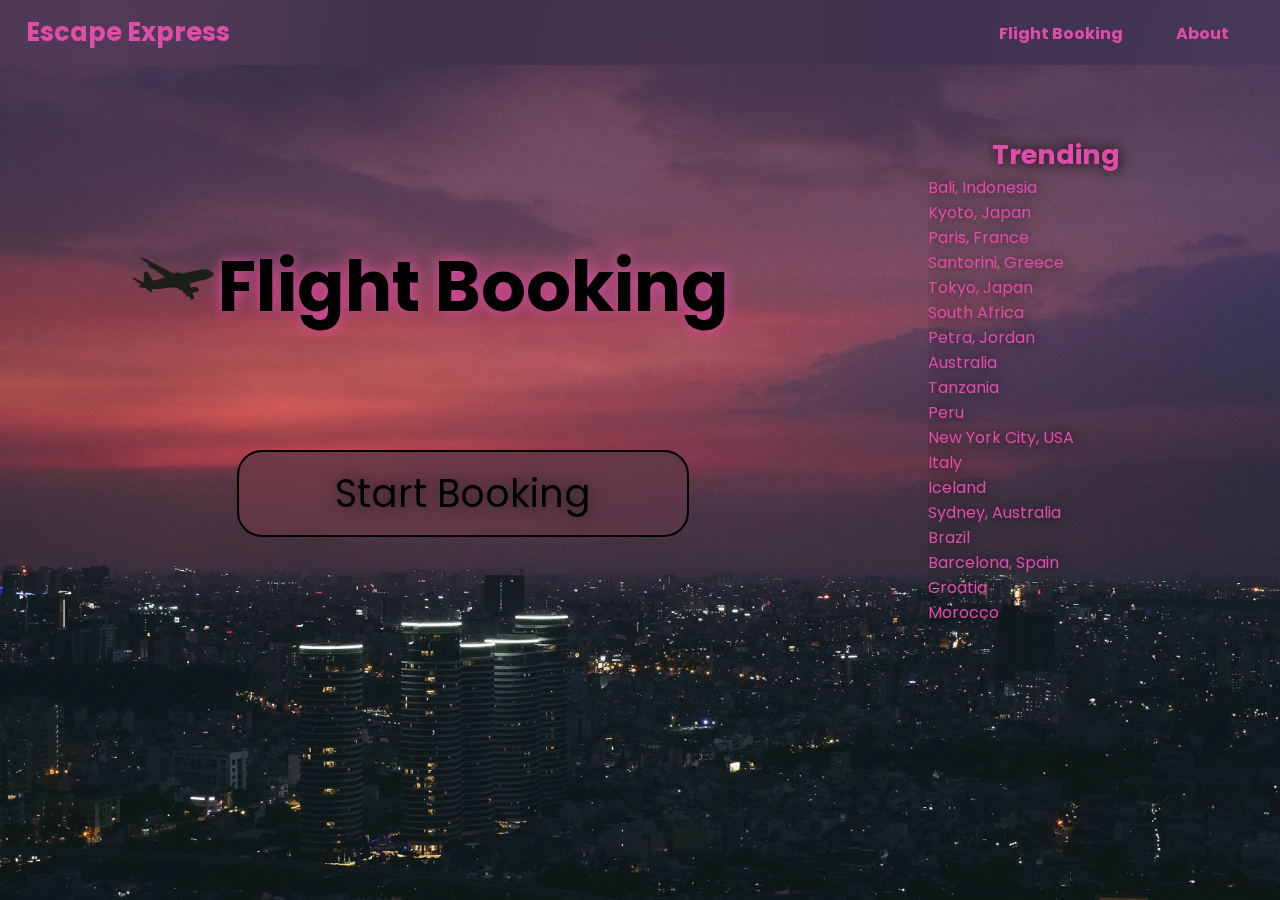
<file: index.html>
<!DOCTYPE html>
<html>
    <head>
        <title> Flight Booking </title>
        <meta charset="UTF-8">
        <meta name="descriptions" content="Home Page of the CS project">
        <meta name="keywords" content="CS Project, CSS, HomePage, Autobiography">
        <meta name="viewport" content="width=device-width, initial-scale=1.0">
        <link rel="stylesheet" type="text/CSS" href="css/styles.css">
        <link rel="icon" type="image/x-icon" href="images/Favicon.png">
    </head>
    <body>
        <header>
            <h2 id="logo"> Escape Express </h2>
            <nav id="nav">
                <a href="html/index.html"> Flight Booking </a>
                <a href="html/about.html"> About </a>
            </nav> 
        </header>
        <section id="centerContent1">
            <figure>
                <img src="images/plane2.png" id="plane">
            </figure>
            <h1 id="centerText1"> Flight Booking </h1>
        </section>
        <button id="indexButton1" onclick=""> Start Booking </button>
        <section id="sidebar">
            <h1> Trending </h1>
            <ul>
                <li> Bali, Indonesia </li><br>
                <li> Kyoto, Japan </li><br>    
                <li> Paris, France </li><br>    
                <li> Santorini, Greece </li><br>    
                <li> Tokyo, Japan</li><br>    
                <li> South Africa</li><br>    
                <li> Petra, Jordan</li><br>    
                <li> Australia </li><br>   
                <li> Tanzania </li><br>    
                <li> Peru </li><br>    
                <li> New York City, USA </li><br>    
                <li> Italy </li><br>    
                <li> Iceland </li><br>    
                <li> Sydney, Australia </li><br>    
                <li> Brazil</li><br>    
                <li> Barcelona, Spain</li><br>    
                <li> Croatia </li><br>    
                <li> Morocco </li><br>    
            </ul>
        </section>
        <footer>
            
        </footer>
    </body>
</html>
</file>
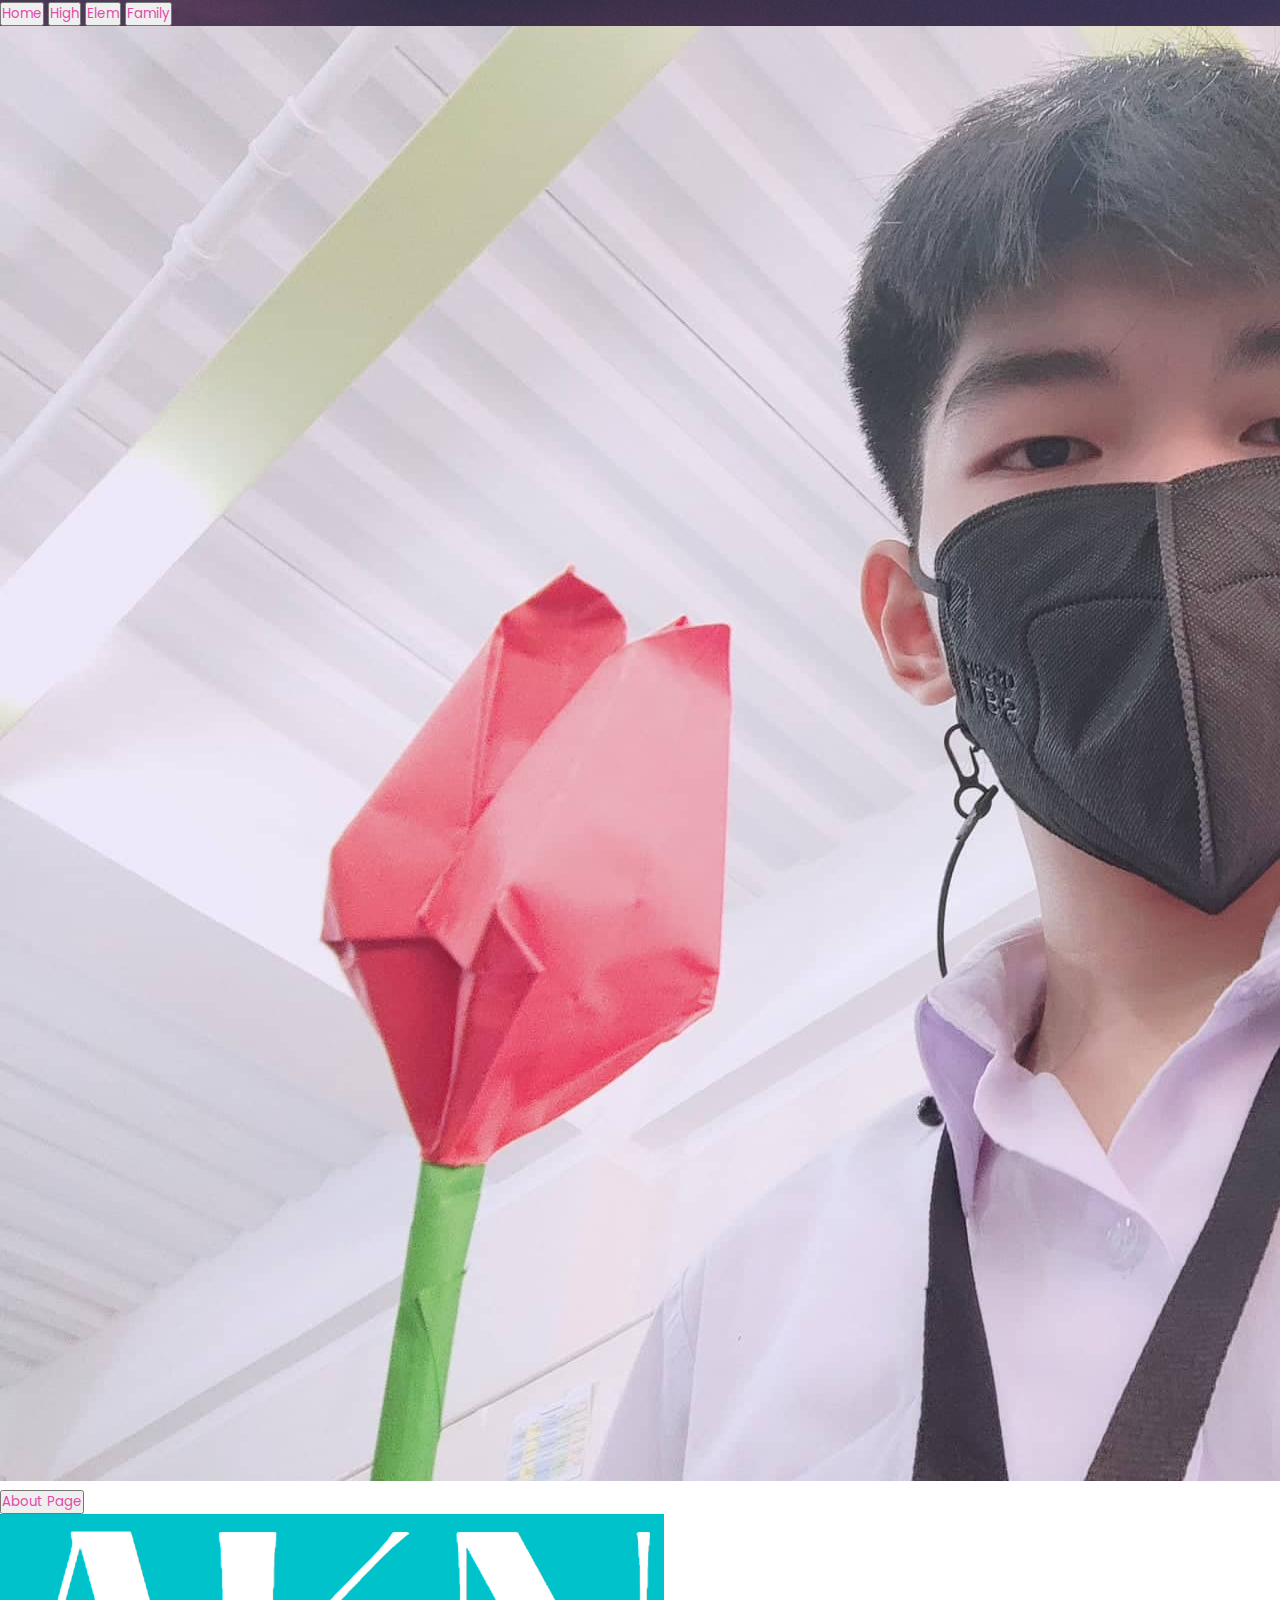
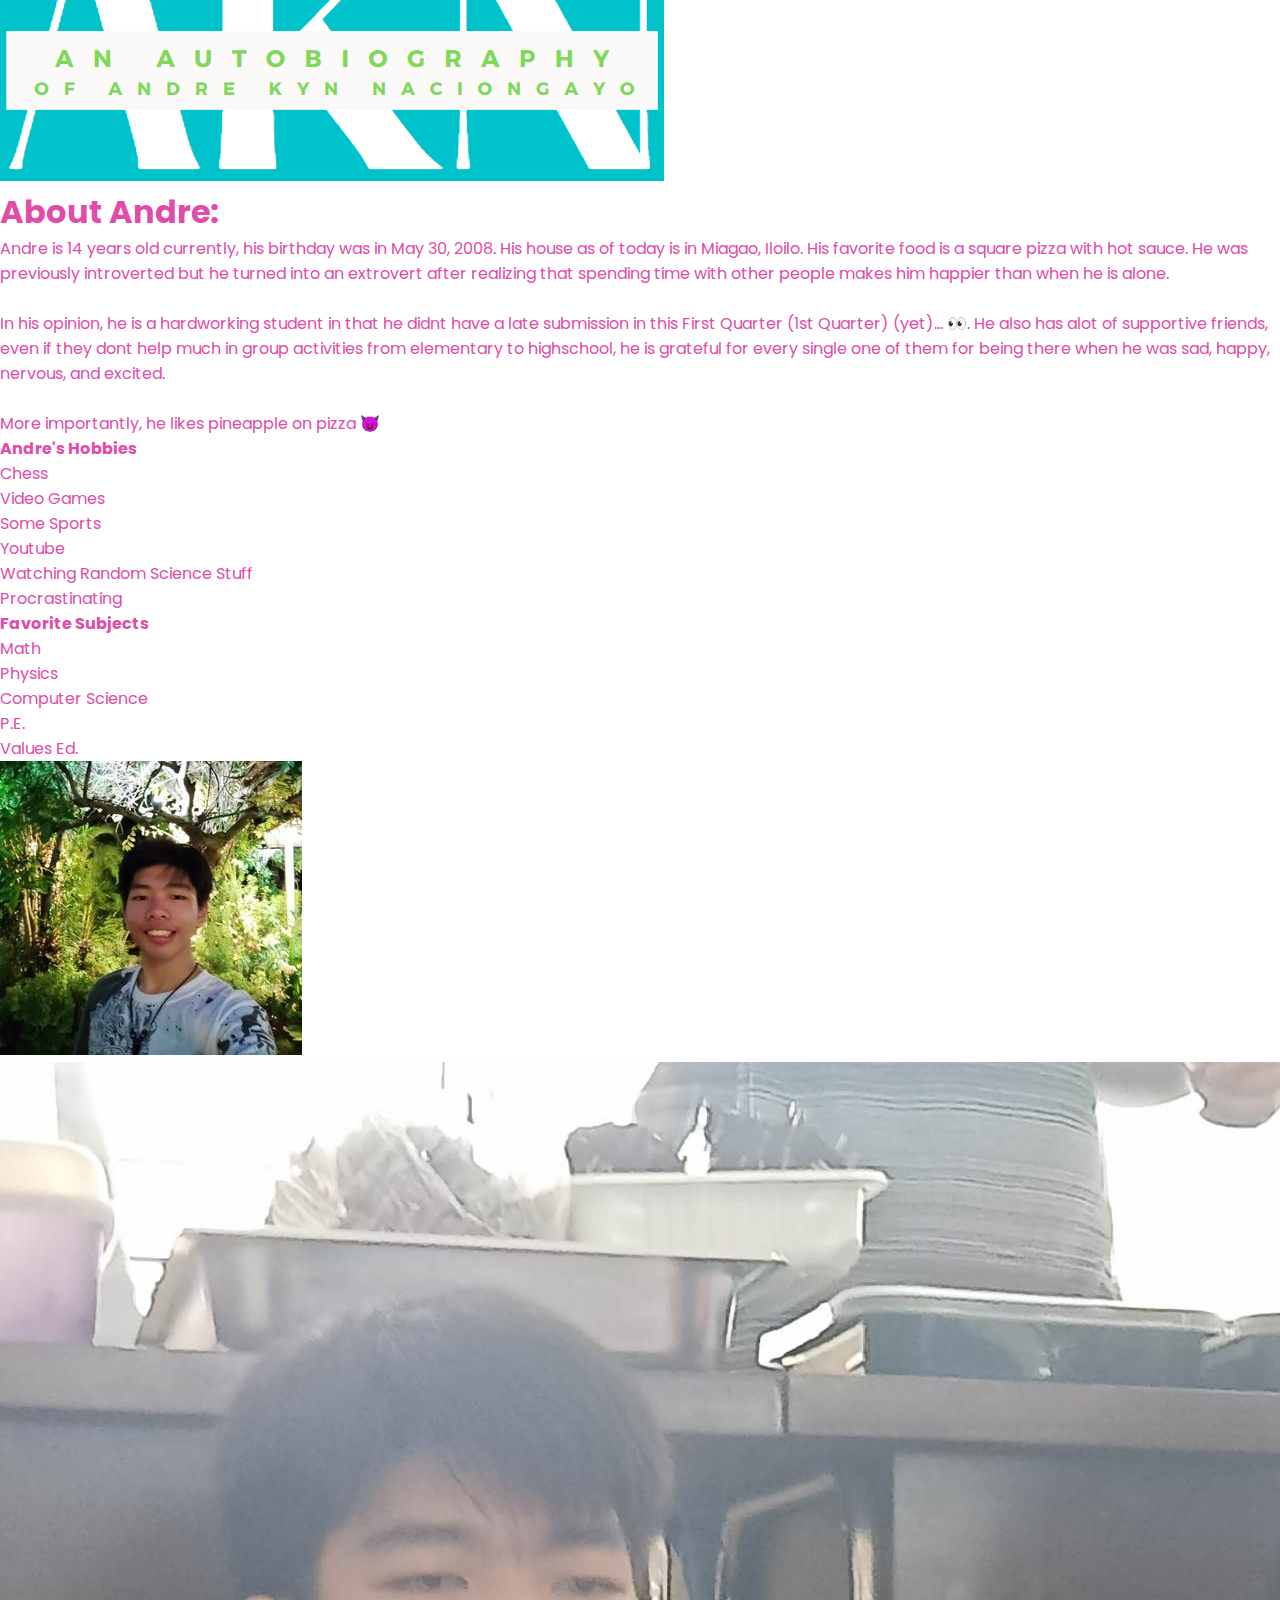
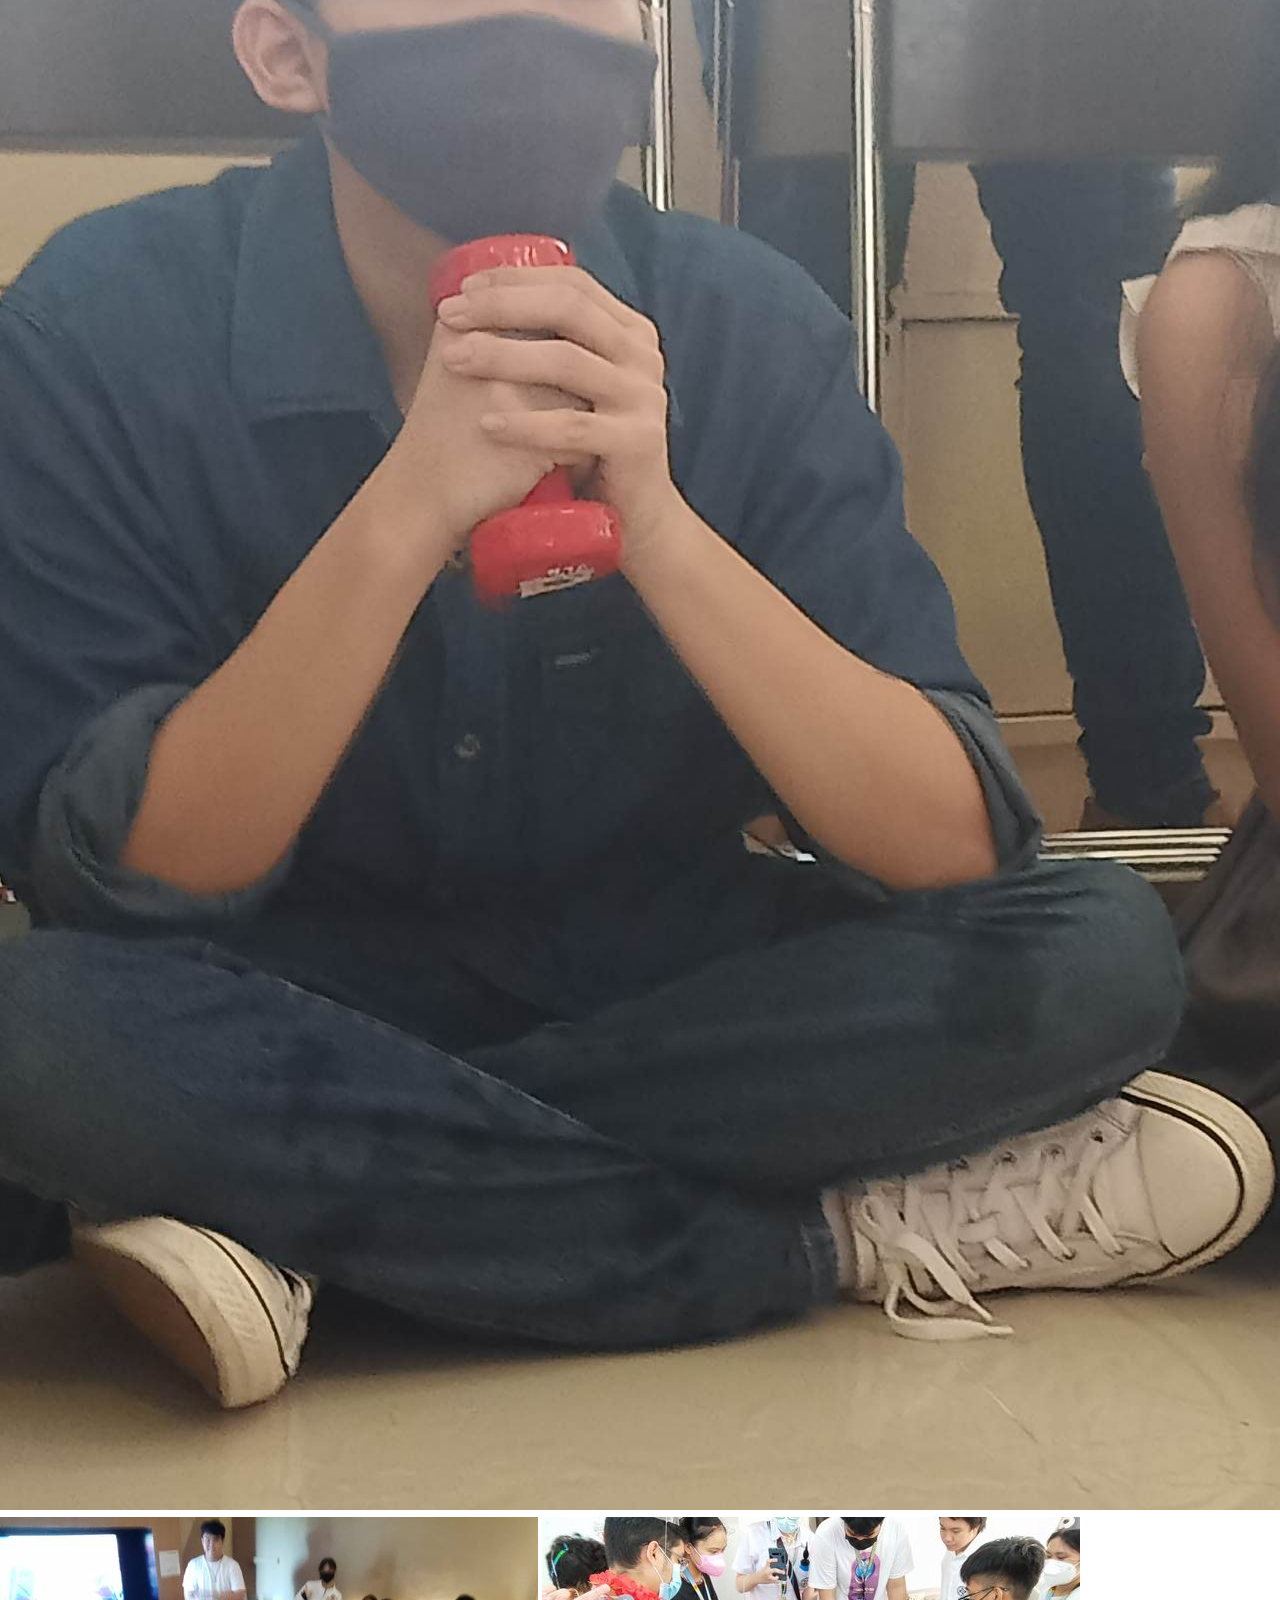
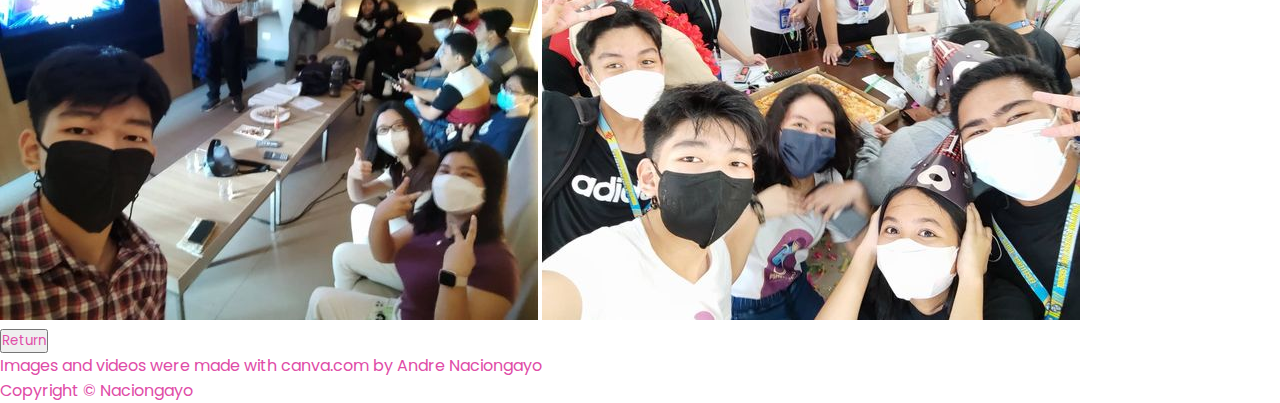
<file: htdocs/About Myself Page.html>
<!DOCTYPE html> 
<html>
    <head>
        <title> About Myself </title>
        <meta charset="UTF-8">
        <meta name="descriptions" content="Home Page of the CS project, An autobiography of the life of Andre">
        <meta name="keywords" content="CS Project, CSS, AboutMyselfPage, Autobiography">
        <meta name="author" content="Andre Kyn S. Naciongayo">
        <link rel="stylesheet" type="text/CSS" href="../css/styles.css">
        <link rel="icon" type="image/x-icon" href="../images/Favicon.png">
    </head>
    <body>
        <nav id="navMyselfPage">
            <button  alig onclick="document.location='../index.html'"> Home </button> 
            <button  alig onclick="document.location='Highschool Life Page.html'"> High </button> 
            <button  alig onclick="document.location='Elementary Life Page.html'"> Elem </button>
            <button  alig onclick="document.location='Family Page.html'"> Family </button>
        </nav>
        <section>
            <figure> 
                <img 
                id="pictureMainAboutMyself"
                src="../images/Image_aboutMyself.jpg"
                alt="Main Image About Myself"
                title="About Myself Main Image">
            </figure> 
                <div> 
                    <button class="buttonAbout" alig onclick="document.location='About Page.html'"> About Page </button>
                </div>
            <figure>
                <img 
                class="logoFormat2" 
                src="../images/Image_LOGO.png"
                alt="LOGO Image"
                title="LOGO">                
            </figure>
            <div>
                <h1 id="headersFormatAboutMyself"> About Andre: </h1>
            </div>
        <article id="textAboutMyself">
            <p> Andre is 14 years old currently, his birthday was in 
                May 30, 2008. His house as of today is in Miagao, Iloilo.
                His favorite food is a square pizza with hot sauce. He
                was previously introverted but he turned into an extrovert
                after realizing that spending time with other people makes
                him happier than when he is alone.
            <br>
            <br>
                In his opinion, he is a hardworking student in that he didnt have 
                a late submission in this First Quarter (1st Quarter) (yet)... 👀. 
                He also has alot of supportive friends, even if they dont help much 
                in group activities from elementary to highschool, he is grateful for 
                every single one of them for being there when he was sad, happy, nervous, 
                and excited.
            <br>
            <br>
                More importantly, he likes pineapple on pizza 😈
            </p>
        </article>
        <div id="listFormatAboutMyself">
            <h4> Andre's Hobbies </h4>
            <ul>
                <li> Chess </li>
                <li> Video Games </li> 
                <li> Some Sports </li>
                <li> Youtube </li>
                <li> Watching Random Science Stuff </li>
                <li> Procrastinating</li>
            </ul>
            <h4> Favorite Subjects </h4>
            <ul>
                <li> Math </li>
                <li> Physics </li>
                <li> Computer Science </li>
                <li> P.E. </li>
                <li> Values Ed. </li>
            </ul>
        </div>
        <figure id="picturesSubAboutMyself">
            <img id="picturesSubAboutMyself1"
            src="../images/Image_aboutMyself-1.jpg"
            alt="Image_aboutMyself-1"
            title="Image About Myself 1">
            <img id="picturesSubAboutMyself2"
            src="../images/Image_aboutMyself-2.jpg"
            alt="Image_aboutMyself-2"
            title="Image About Myself 2">
            <img id="picturesSubAboutMyself3"
            src="../images/Image_aboutMyself-3.jpg"
            alt="Image_aboutMyself-3"
            title="Image About Myself 3">
            <img id="picturesSubAboutMyself4"
            src="../images/Image_aboutMyself-4.jpg"
            alt="Image_aboutMyself-4"
            title="Image About Myself 4">
        </figure>
        </section>
        <div>
            <button id="buttonReturnAboutMyself" alig onclick="document.location='../index.html'"> <span> Return </span></button>
        </div>
        <footer>
            <p class="left"> Images and videos were made with canva.com by Andre Naciongayo  </p>
            <p class="center"> Copyright &#169 Naciongayo </p>
            <span id="footerContacts"> 
                <a class="Facebook"  href="https://www.facebook.com/AndreNaciongayo"> <div class="imgFacebook"></div> </a>
                <a class="Instagram" href="https://www.instagram.com/andrenaciongayo_akn12/"> <div class="imgInstagram"></div> </a>
                <a class="Twitter"   href="https://twitter.com/AndreKyn12"> <div class="imgTwitter"></div> </a>
            </span> 
        </footer>
    </body>
</html>
</file>
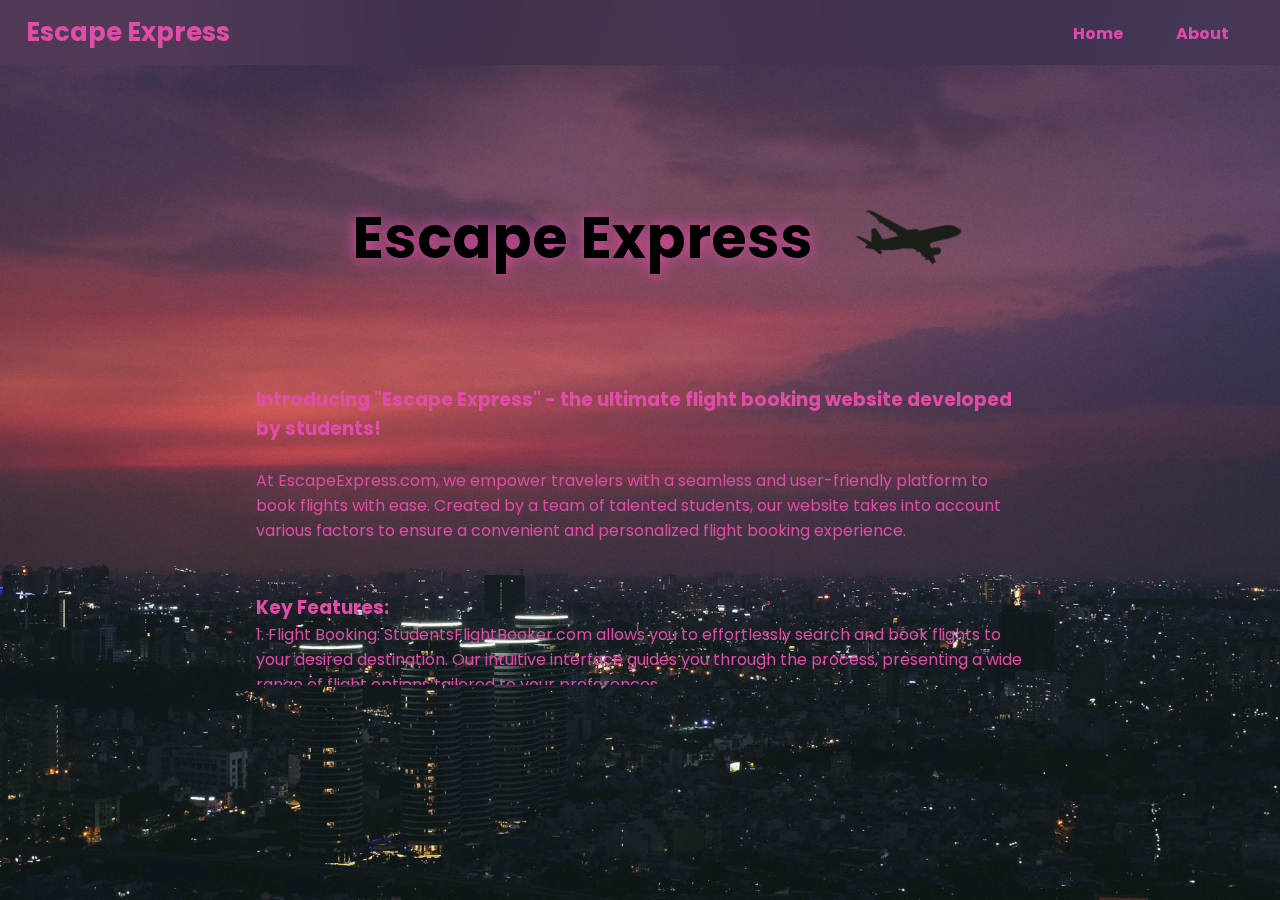
<file: htdocs/about.html>
<!DOCTYPE html>
<html>

<head>
    <title> Flight Booking </title>
    <meta charset="UTF-8">
    <meta name="descriptions" content="Booking Page of the CS project">
    <meta name="keywords" content="CS Project, CSS">
    <meta name="viewport" content="width=device-width, initial-scale=1.0">
    <link rel="stylesheet" type="text/CSS" href="../css/styles.css">
    <link rel="icon" type="image/x-icon" href="../images/Favicon.png">
</head>

<body>
    <header>
        <h2 id="logo"> Escape Express </h2>
        <nav id="nav">
            <a href="../index.html"> Home </a>
            <a href="htdocs/booking.html"> About </a>
        </nav>
    </header>
    <section id="centerContent3">
        <h1 id="centerText3"> Escape Express </h1>
        <img src="../images/plane2.png" id="plane2">
    </section>
    <div id="subtext">
        <br>
        <div class="content">
            <h3>Introducing "Escape Express" - the ultimate flight booking website developed by students!</h3> 
            <br>
            <p>At EscapeExpress.com, we empower travelers with a seamless and user-friendly platform to book flights with ease. Created by a team of talented students, our website takes into account various factors to ensure a convenient and personalized flight booking experience.</p>
            <br>
            <br>
            <h3>Key Features:</h3>
            <p>1. Flight Booking: StudentsFlightBooker.com allows you to effortlessly search and book flights to your desired destination. Our intuitive interface guides you through the process, presenting a wide range of flight options tailored to your preferences.</p> 
            <br>
            <p>2. Timezone Consideration: We understand the importance of accurately accounting for timezones to ensure smooth travel plans. Our website automatically adjusts departure and arrival times, factoring in the relevant timezones, to eliminate any confusion and streamline your journey.</p> 
            <br>
            <p>3. Flight Duration Customization: We believe in empowering travelers with choices. With EscapeExpress.com, you have the flexibility to select your preferred flight duration. Whether you prefer a shorter direct flight or a layover for exploration, our platform provides options to suit your travel style.</p> 
            <br>
            <p>4. Add-Ons: Enhance your travel experience by customizing your flight with various add-ons. From extra legroom and in-flight meals to priority boarding and additional baggage allowances, our website offers a range of add-on services to cater to your individual needs.</p> 
            <br>
            <p>5. User-Friendly Interface: Our website boasts a clean and intuitive interface, ensuring a smooth and hassle-free booking process. With clear navigation, detailed flight information, and secure payment options, you can book your flights with confidence and convenience.</p> 
            <br>
            <p>6. Responsive Customer Support: We prioritize customer satisfaction and provide responsive support throughout your journey. Our dedicated team of student support agents is available to assist you with any queries or concerns, ensuring a stress-free travel experience.</p> 
            <br>
            <p>EscapeExpress.com is the go-to destination for student travelers seeking a reliable, user-friendly flight booking platform. With our website, booking flights, considering timezones, customizing flight durations, and adding special services are no longer a hassle. Join us today and embark on your next adventure with confidence and convenience!</p>
        </div>
    </div
    <footer>

    </footer>
</body>

</html>
</file>
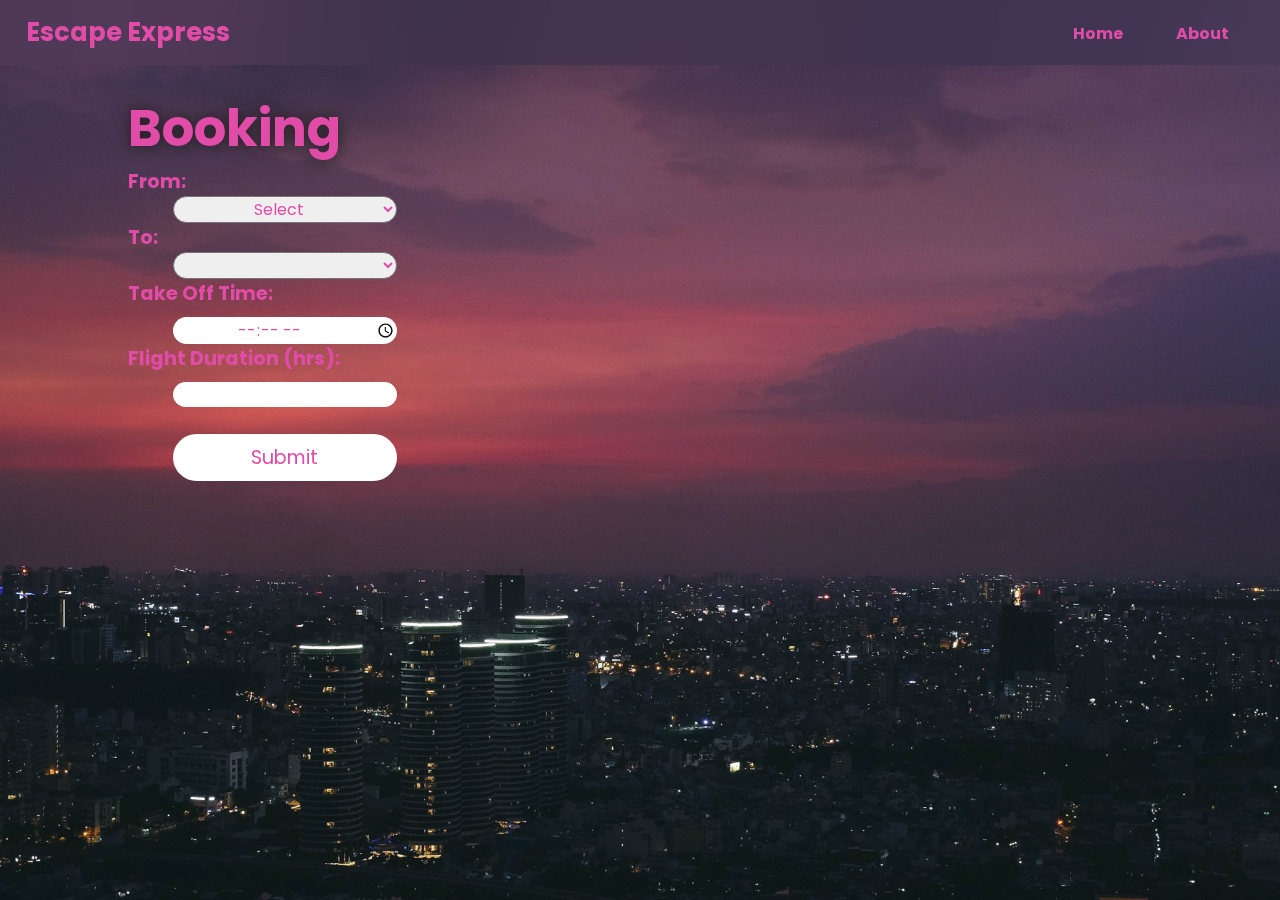
<file: htdocs/booking.html>
<!DOCTYPE html>
<html>
    <head>
        <title> Flight Booking </title>
        <meta charset="UTF-8">
        <meta name="descriptions" content="Booking Page of the CS project">
        <meta name="keywords" content="CS Project, CSS">
        <meta name="viewport" content="width=device-width, initial-scale=1.0">
        <link rel="stylesheet" type="text/CSS" href="../css/styles.css">
        <link rel="icon" type="image/x-icon" href="../images/Favicon.png">
    </head>
    <body>
        <header>
            <h2 id="logo"> Escape Express </h2>
            <nav id="nav">
                <a href="../index.html"> Home </a>
                <a href="about.html"> About </a>
            </nav> 
        </header>
        <section id="centerContent2">
            <h2 id="bookingTitle1"> Booking </h2>
            <form id="bookingInputs">
                <h2> From: </h2>
                <select class="inputs" id="from" required onfocus="elementFocus(this)"  onblur="elementBlur(this)">
                    <option value=""> Select </option>
                    <option value="Bali-Indonesia"> Bali, Indonesia </option>
                    <option value="Kyoto-Japan"> Kyoto, Japan </option>  
                    <option value="Paris-France"> Paris, France </option> 
                    <option value="Santorini-Greece"> Santorini, Greece </option>
                    <option value="Tokyo-Japan"> Tokyo, Japan </option>
                    <option value="South-Africa"> South Africa </option>
                    <option value="Petra-Jordan"> Petra, Jordan </option>
                    <option value="Australia"> Australia </option>
                    <option value="Tanzania"> Tanzania </option>
                    <option value="Peru"> Peru </option>
                    <option value="New-York-City-USA"> New York City, USA </option>
                    <option value="Italy"> Italy </option>
                    <option value="Iceland"> Iceland </option>
                    <option value="Sydney-Australia"> Sydney, Australia </option>
                    <option value="Brazil"> Brazil </option>
                    <option value="Croatia"> Croatia </option>
                    <option value="Morocco"> Morocco </option>
                    <option value="Toronto-Canada"> Toronto, Canada </option>
                    <option value="Los-Angeles-USA"> Los Angeles, USA </option>
                    <option value="Beijing-China"> Beijing, China </option>
                    <option value="Bangkok-Thailand"> Bangkok, Thailand </option>
                    <option value="Manila-Philippines"> Manila, Philippines </option>
                    <option value="Seoul-South-Korea"> Seoul, South Korea </option>
                    <option value="Vatican-City"> Vatican City </option>
                    <option value="Hong-Kong"> Hong Kong </option>
                    <option value="Maldives"> Maldives </option>
                    <option value="Hanoi-Vietnam"> Hanoi, Vietnam </option>
                    <option value="Kuala-Lumpur-Malaysia"> Kuala Lumpur, Malaysia </option>
                    <option value="Berlin-Germany"> Berlin, Germany </option>
                    <option value="Madrid-Spain"> Madrid, Spain </option>
                    <option value="Oslo-Norway"> Oslo, Norway </option>
                    <option value="Stockholm-Sweden"> Stockholm, Sweden </option>
                    <option value="Amsterdam-Netherlands"> Amsterdam, Netherlands </option>
                    <option value="Belgium"> Belgium </option>
                </select> 
                <h2> To: </h2>
                <select class="inputs" id="destination" required onfocus="elementFocus(this)"  onblur="elementBlur(this)">
                    <option value=""> Select </option>
                    <option value="Bali-Indonesia"> Bali, Indonesia </option>
                    <option value="Kyoto-Japan"> Kyoto, Japan </option>  
                    <option value="Paris-France"> Paris, France </option> 
                    <option value="Santorini-Greece"> Santorini, Greece </option>
                    <option value="Tokyo-Japan"> Tokyo, Japan </option>
                    <option value="South-Africa"> South Africa </option>
                    <option value="Petra-Jordan"> Petra, Jordan </option>
                    <option value="Australia"> Australia </option>
                    <option value="Tanzania"> Tanzania </option>
                    <option value="Peru"> Peru </option>
                    <option value="New-York-City-USA"> New York City, USA </option>
                    <option value="Italy"> Italy </option>
                    <option value="Iceland"> Iceland </option>
                    <option value="Sydney-Australia"> Sydney, Australia </option>
                    <option value="Brazil"> Brazil </option>
                    <option value="Croatia"> Croatia </option>
                    <option value="Morocco"> Morocco </option>
                    <option value="Toronto-Canada"> Toronto, Canada </option>
                    <option value="Los-Angeles-USA"> Los Angeles, USA </option>
                    <option value="Beijing-China"> Beijing, China </option>
                    <option value="Bangkok-Thailand"> Bangkok, Thailand </option>
                    <option value="Manila-Philippines"> Manila, Philippines </option>
                    <option value="Seoul-South-Korea"> Seoul, South Korea </option>
                    <option value="Vatican-City"> Vatican City </option>
                    <option value="Hong-Kong"> Hong Kong </option>
                    <option value="Maldives"> Maldives </option>
                    <option value="Hanoi-Vietnam"> Hanoi, Vietnam </option>
                    <option value="Kuala-Lumpur-Malaysia"> Kuala Lumpur, Malaysia </option>
                    <option value="Berlin-Germany"> Berlin, Germany </option>
                    <option value="Madrid-Spain"> Madrid, Spain </option>
                    <option value="Oslo-Norway"> Oslo, Norway </option>
                    <option value="Stockholm-Sweden"> Stockholm, Sweden </option>
                    <option value="Amsterdam-Netherlands"> Amsterdam, Netherlands </option>
                    <option value="Belgium"> Belgium </option>
                </select> 
                <br>
                <h2> Take Off Time: </h2>
                <input type="time" id="flightStart" onchange="timeChange()">
                <h2> Flight Duration (hrs): </h2>
                <input type="number" id="flightDura">
                <br>
                <input type="submit" id="submitButton"> </input>
            </form>
            <div id="resultDisplay">
                <div id="result"> </div>
            </div>
        </section>
        <section id="customizationDisplay">
            <form id="customization"> 
                <h3>Flight Customization</h3><br>
                <h4> Class: </h4>
                <select class="inputs1" id="class" onfocus="elementFocus(this)"  onblur="elementBlur(this)">
                    <option value="3"> Select </option>
                    <option value="1"> First (P60,000)   </option>
                    <option value="2"> Buisness (P40,000) </option>
                    <option value="3"> Economy (P20,000) </option>
                </select>
                <br><br>
                <h4> Add Ons </h4>
                <div id>
                    <input class="inputs1" id="wifi"    type="checkbox"> In flight Wifi (P250) <br>
                    <input class="inputs1" id="space"   type="checkbox"> Extra Leg Space (P300) <br>
                    <input class="inputs1" id="food"    type="checkbox"> Premium Food (P500) <br>
                    <input class="inputs1" id="boarding"type="checkbox"> Proirity Boarding (P400) <br>
                </div>
                <input type="submit" id="addOnButton"> </input>
            </form>
        </section>
        <footer>
            
        </footer>
        <script src="../js/booking.js"> </script>
    </body>
</html>
</file>
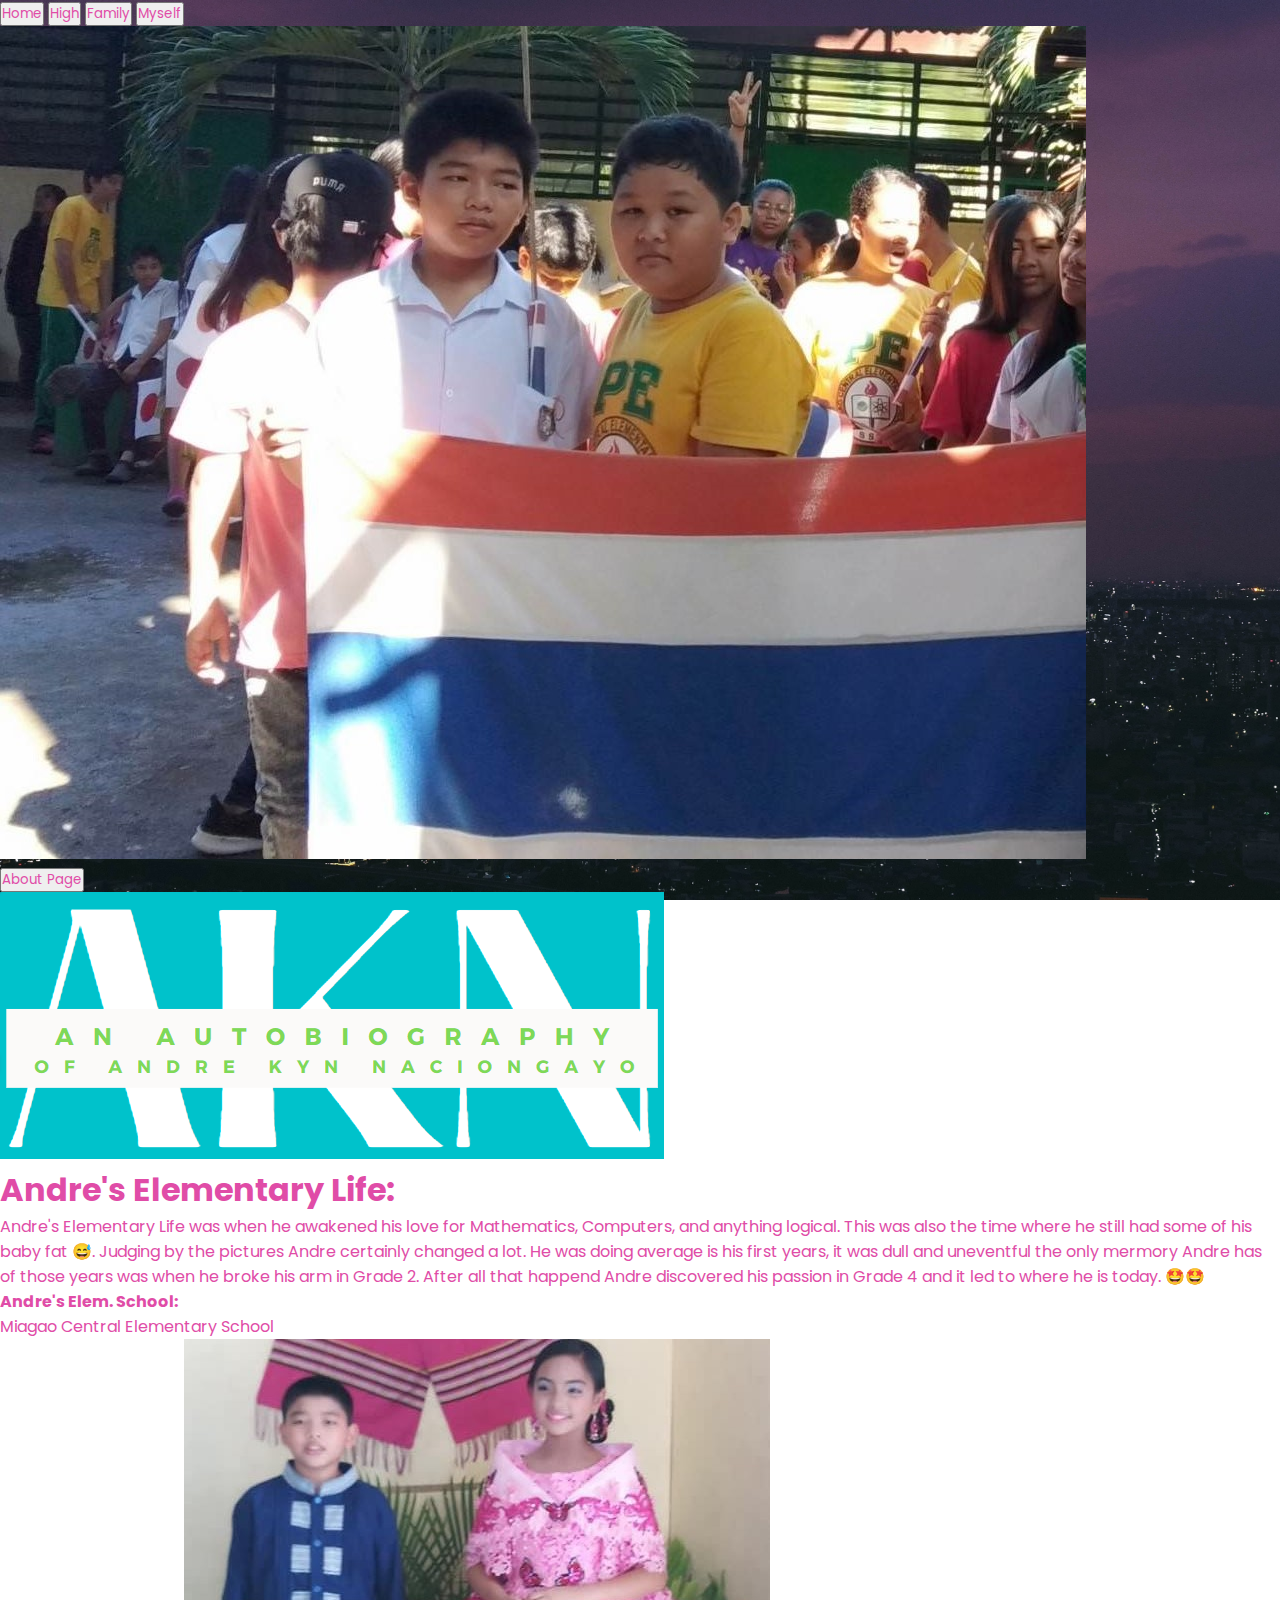
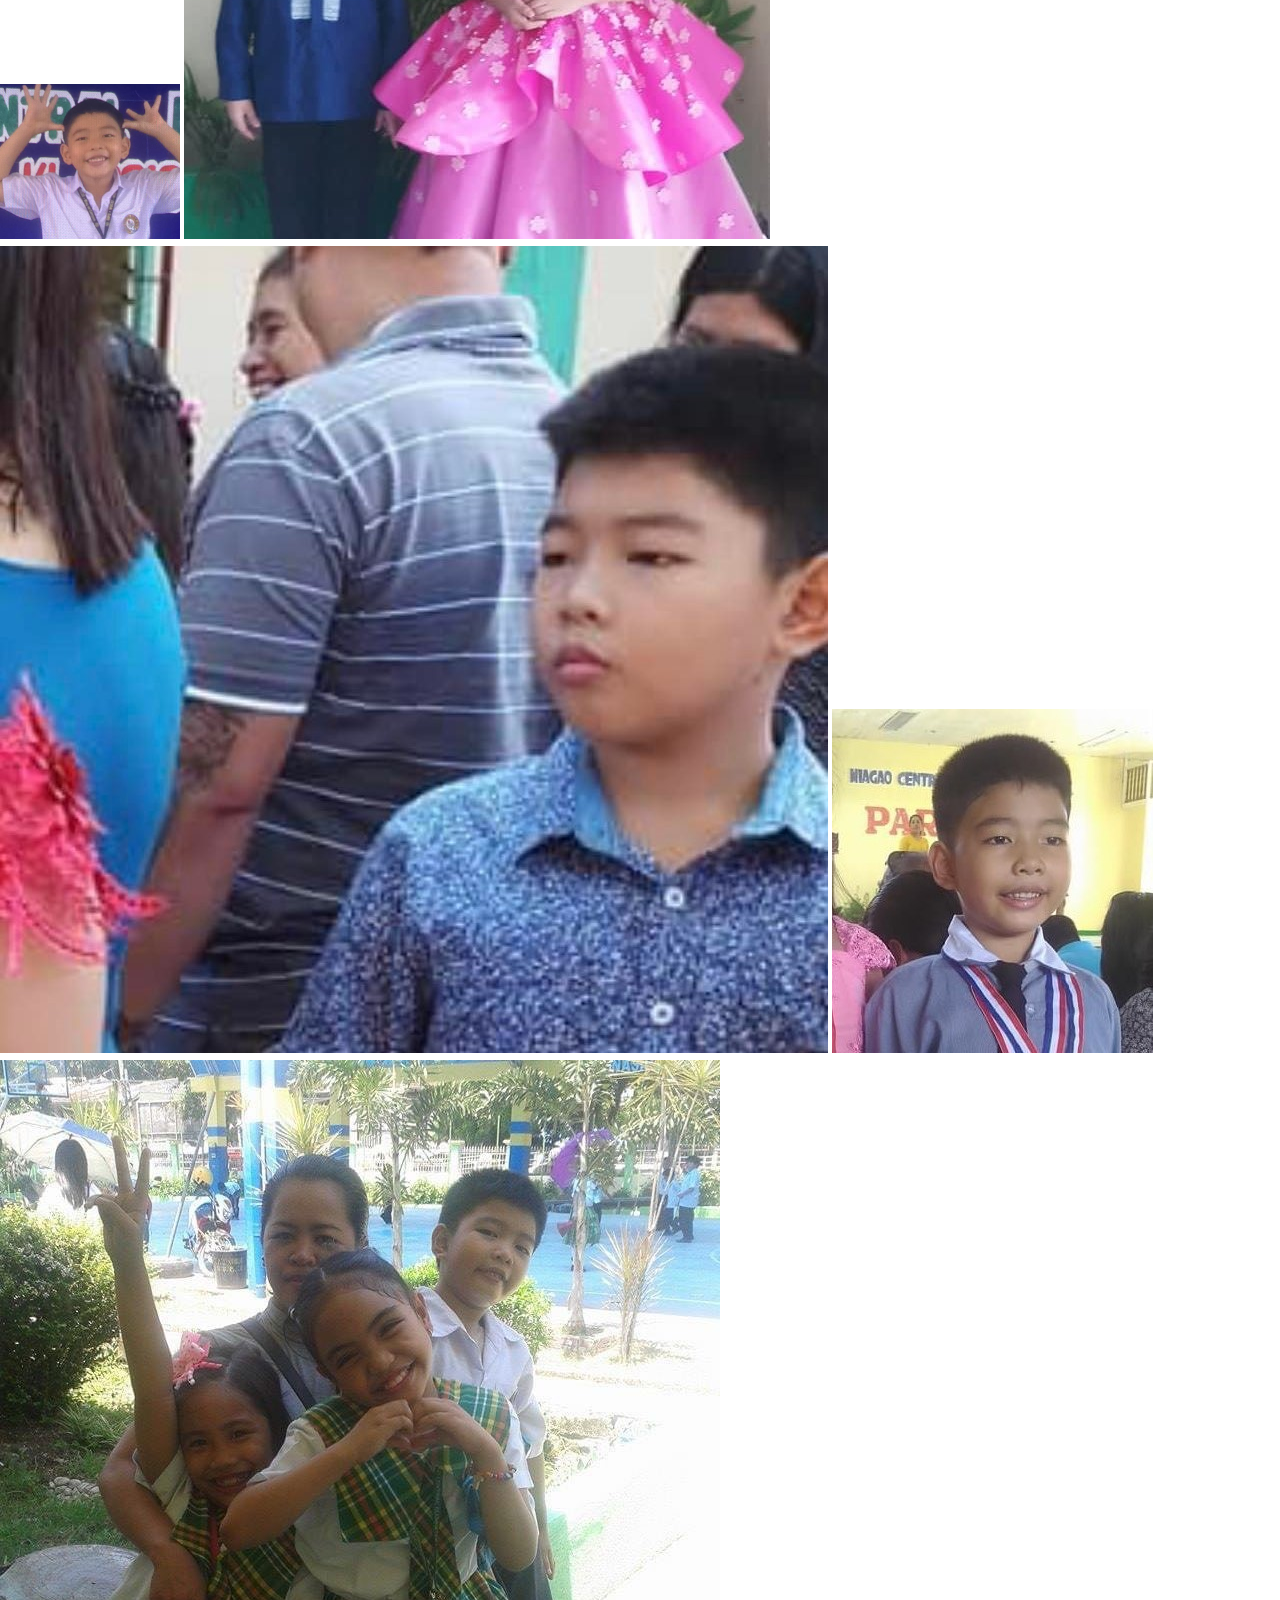
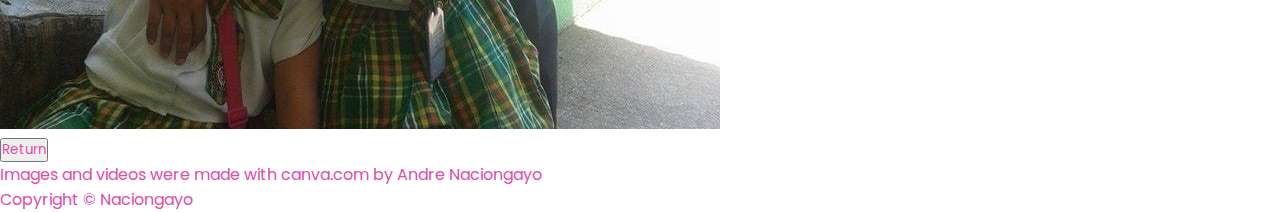
<file: htdocs/Elementary Life Page.html>
<!DOCTYPE html> 
<html>
    <head>
        <title> Elementary Life Page </title>
        <meta charset="UTF-8">
        <meta name="descriptions" content="Home Page of the CS project, An autobiography of the life of Andre">
        <meta name="keywords" content="CS Project, CSS, AboutMyselfPage, Autobiography">
        <meta name="author" content="Andre Kyn S. Naciongayo">
        <link rel="stylesheet" type="text/CSS" href="../css/styles.css">
        <link rel="icon" type="image/x-icon" href="../images/Favicon.png">
    </head>
    <body>
        <nav id="navSchoolPages">
            <button  alig onclick="document.location='../index.html'"> Home </button> 
            <button  alig onclick="document.location='Highschool Life Page.html'"> High </button> 
            <button  alig onclick="document.location='Family Page.html'"> Family </button>
            <button  alig onclick="document.location='About Myself Page.html'"> Myself </button>
        </nav>
        <section>
            <figure> 
                <img 
                id="pictureMainSchoolLife"
                src="../images/Image_MainElemLife.jpg"
                alt="Main Image of Elementary School Life"
                title="Elementary Life Main Image">
            </figure> 
                <div> 
                    <button class="buttonAbout" alig onclick="document.location='About Page.html'"> About Page </button>
                </div>
            <figure>
                <img 
                class="logoFormat2" 
                src="../images/Image_LOGO.png"
                alt="LOGO Image"
                title="LOGO">                
            </figure>
            <div>
                <h1 class="headersFormatSchoolLife"> Andre's Elementary Life: </h1>
            </div>
        <article class="textSchoolLife">
            <p> 
                Andre's Elementary Life was when he awakened his love for Mathematics,
                Computers, and anything logical. This was also the time where he 
                still had some of his baby fat 😅. Judging by the pictures Andre certainly
                changed a lot. He was doing average is his first years, it was dull and uneventful
                the only mermory Andre has of those years was when he broke his arm in Grade 2. 
                After all that happend Andre discovered his passion in Grade 4 and it led to
                where he is today. 🤩🤩
            </p>
        </article>
        <div class="sideTextFormatSchoolLife">
            <h4> Andre's Elem. School: </h4>
            <p> 
                Miagao Central Elementary School
            </p>
        </div>
        <figure class="picturesSubSchoolLife">
            <img class="picturesSchoolLife1"
            src="../images/Image_SubElemLife1.png"
            alt="Image_ElemLife-1"
            title="Image of my Elementary Life 1">
            <img class="picturesSchoolLife2"
            src="../images/Image_SubElemLife2.jpg"
            alt="Image_ElemLife-2"
            title="Image of my Elementary Life 2">
            <img class="picturesSchoolLife3"
            src="../images/Image_SubElemLife3.jpg"
            alt="Image_ElemLife-3"
            title="Image of my Elementary Life 3">
            <img class="picturesSchoolLife4"
            src="../images/Image_SubElemLife4.jpg"
            alt="Image_ElemLife-4"
            title="Image of my Elementary Life 4">
            <img class="picturesSchoolLife5"
            src="../images/Image_SubElemLife5.jpg"
            alt="Image_ElemLife-5"
            title="Image of my Elementary Life 5">
        </figure>
        </section>
        <div>
            <button class="buttonReturnSchoolLife" alig onclick="document.location='../index.html'"> <span> Return </span></button>
        </div>
        <footer>
            <p class="left"> Images and videos were made with canva.com by Andre Naciongayo  </p>
            <p class="center"> Copyright &#169 Naciongayo </p>
            <span id="footerContacts"> 
                <a class="Facebook"  href="https://www.facebook.com/AndreNaciongayo"> <div class="imgFacebook"></div> </a>
                <a class="Instagram" href="https://www.instagram.com/andrenaciongayo_akn12/"> <div class="imgInstagram"></div> </a>
                <a class="Twitter"   href="https://twitter.com/AndreKyn12"> <div class="imgTwitter"></div> </a>
            </span> 
        </footer>
    </body>
</html>
</file>
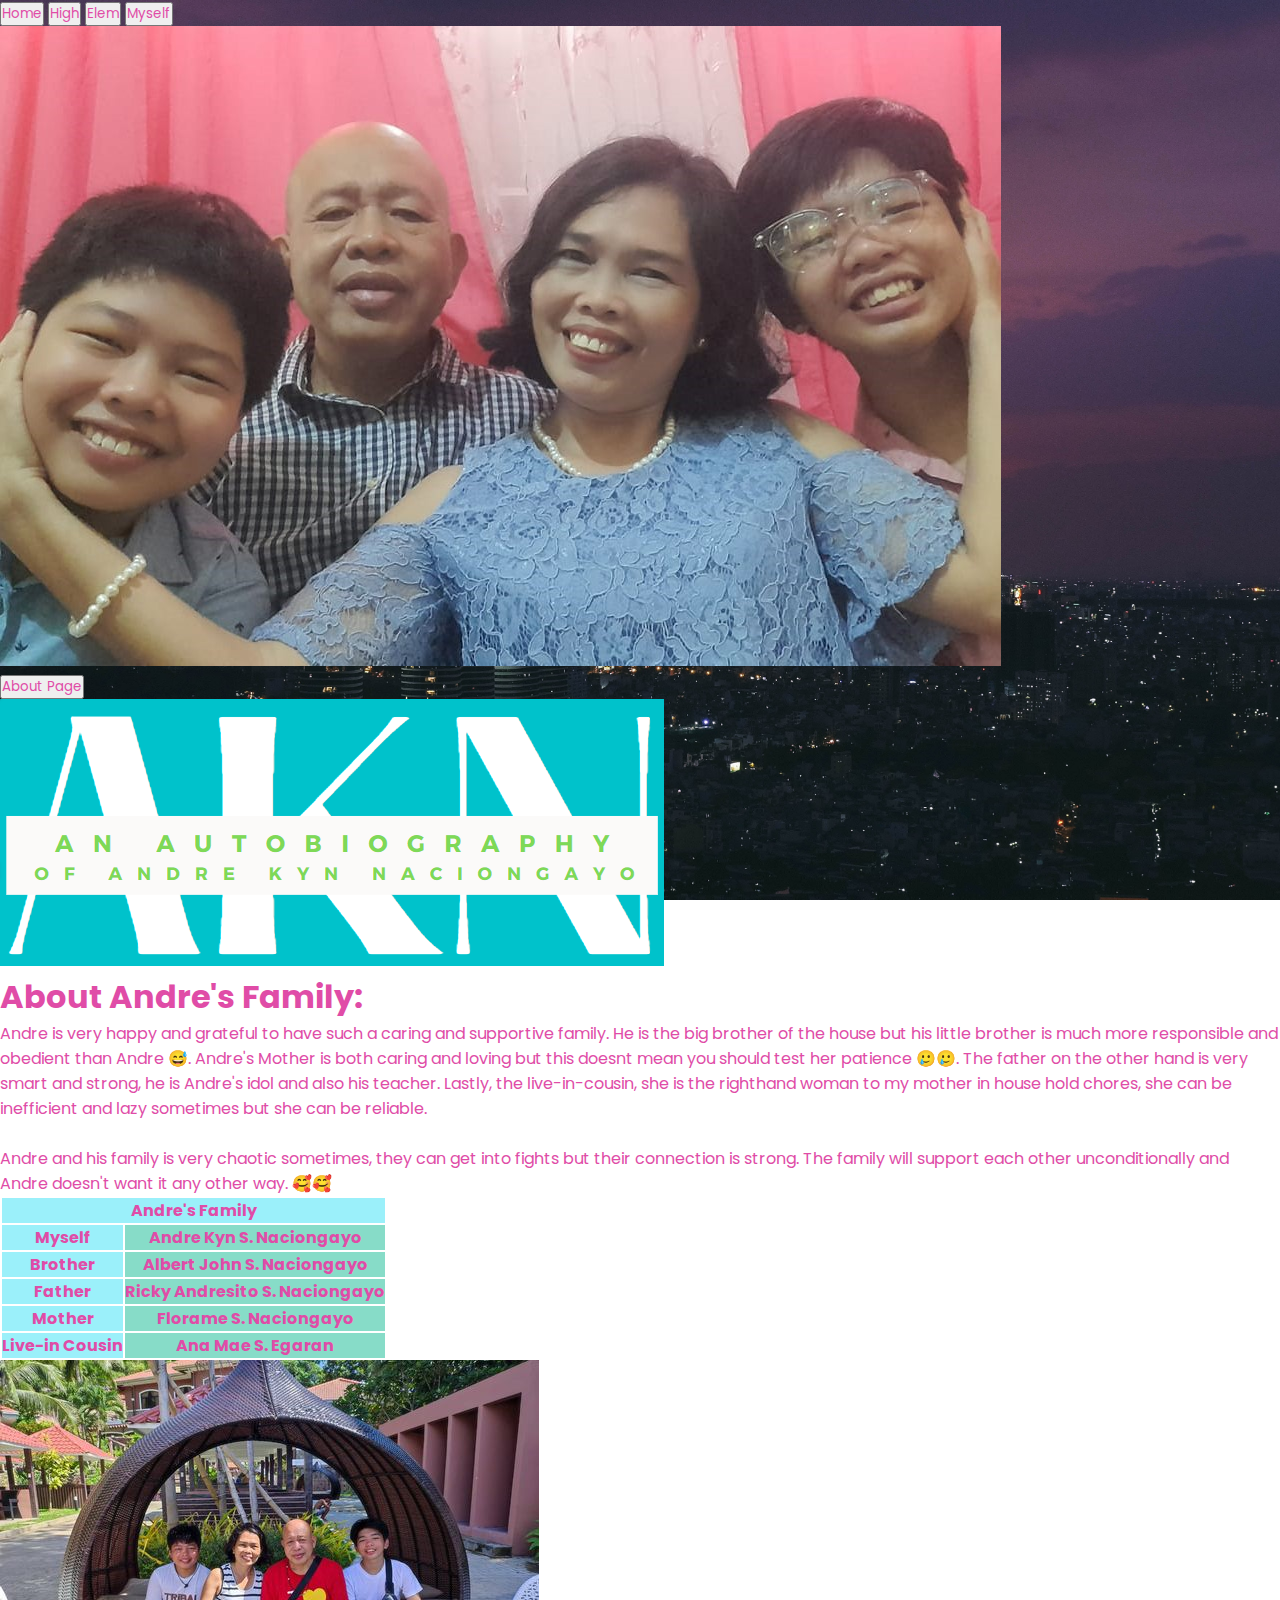
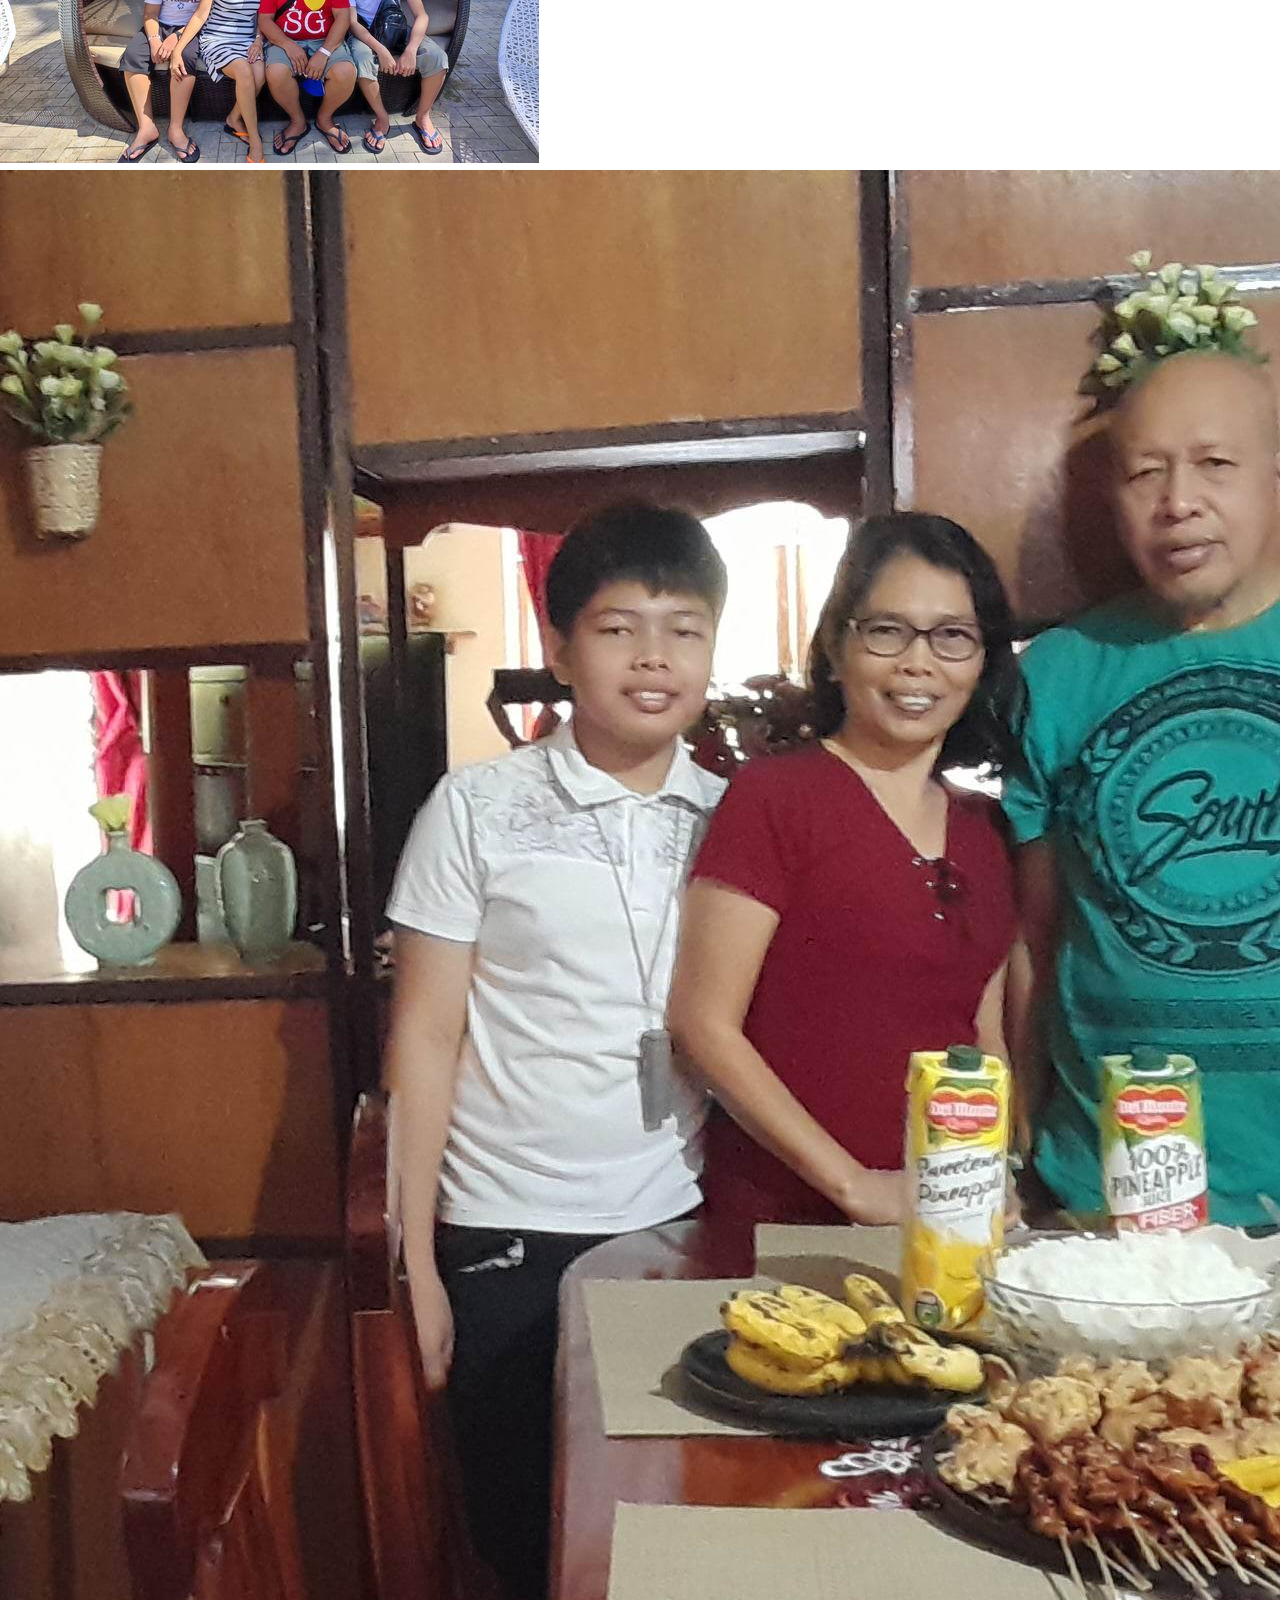
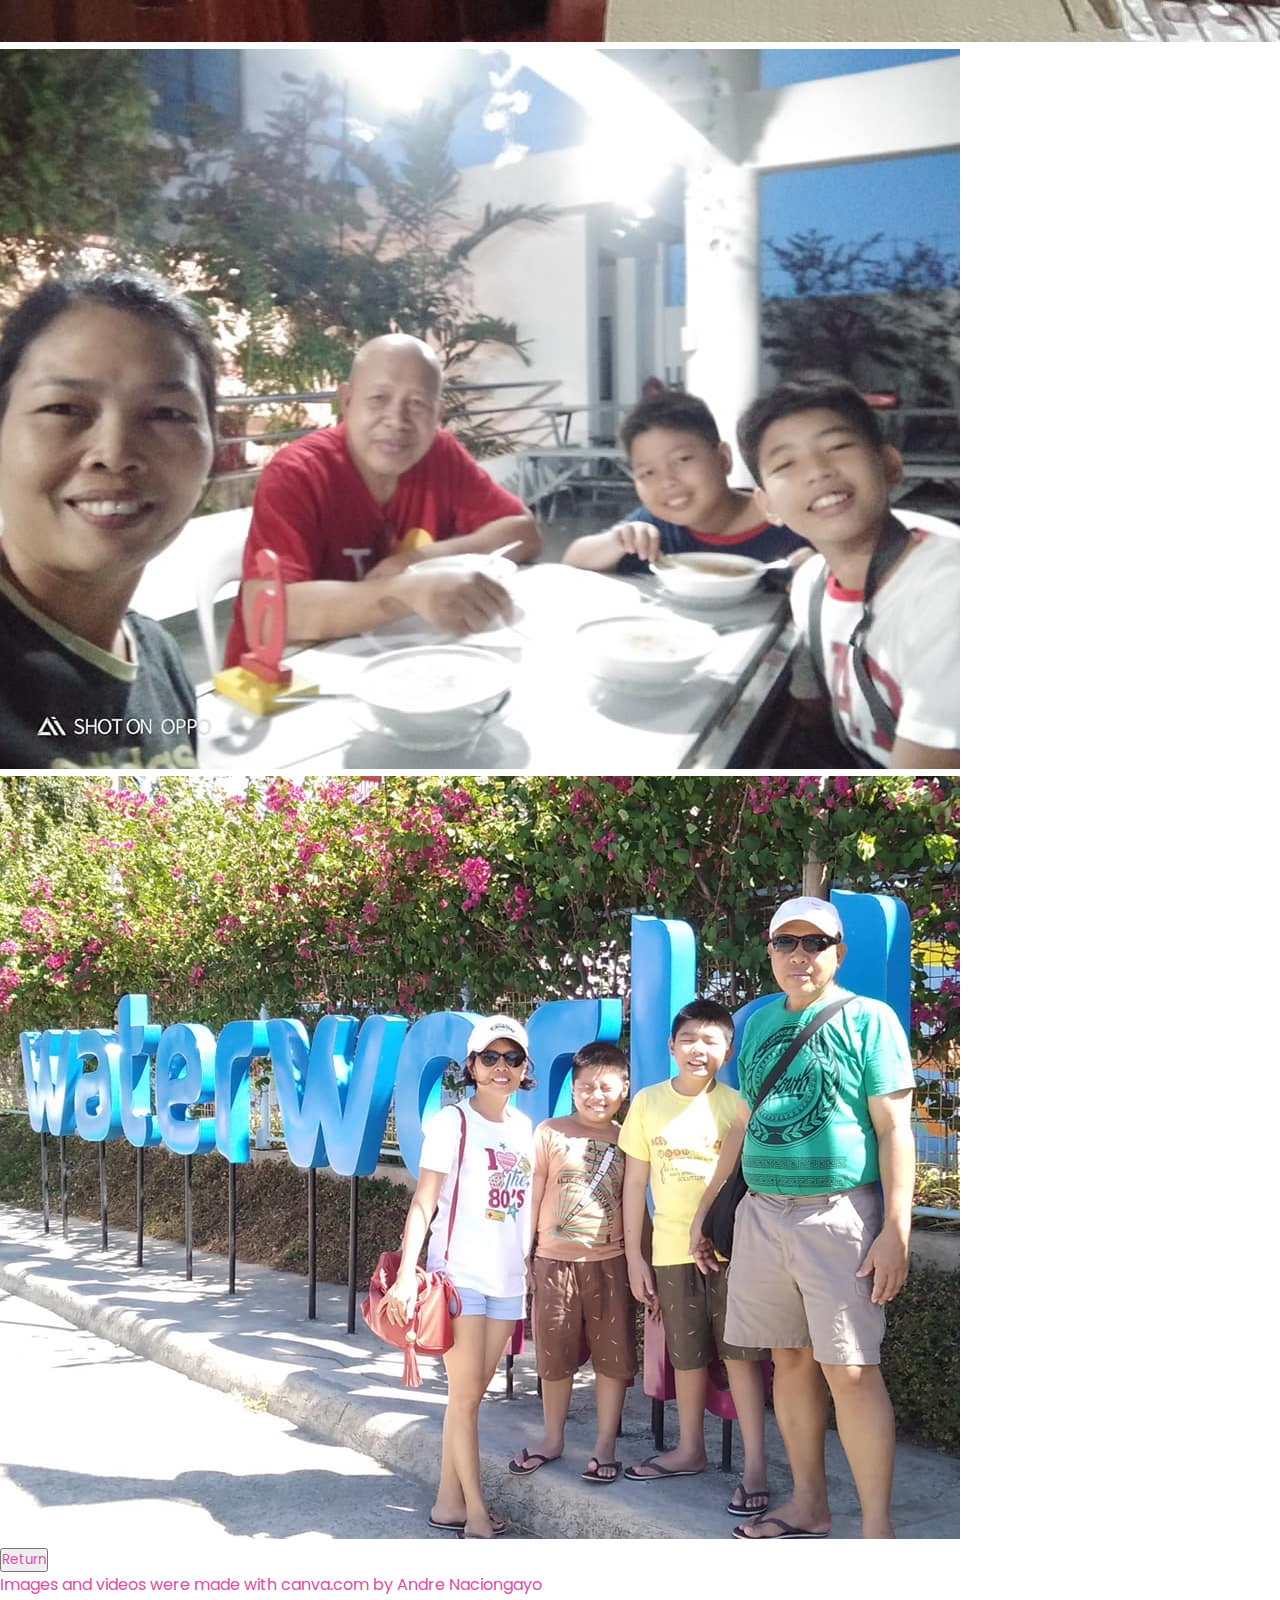
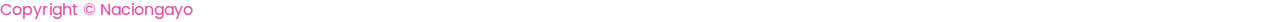
<file: htdocs/Family Page.html>
<!DOCTYPE html> 
<html>
    <head>
        <title> About My Family </title>
        <meta charset="UTF-8">
        <meta name="descriptions" content="Home Page of the CS project, An autobiography of the life of Andre">
        <meta name="keywords" content="CS Project, CSS, AboutMyselfPage, Autobiography">
        <meta name="author" content="Andre Kyn S. Naciongayo">
        <link rel="stylesheet" type="text/CSS" href="../css/styles.css">
        <link rel="icon" type="image/x-icon" href="../images/Favicon.png">
    </head>
    <body>
        <nav id="navFamilyPage">
            <button  alig onclick="document.location='../index.html'"> Home </button> 
            <button  alig onclick="document.location='Highschool Life Page.html'"> High </button> 
            <button  alig onclick="document.location='Elementary Life Page.html'"> Elem </button>
            <button  alig onclick="document.location='About Myself Page.html'"> Myself </button>
        </nav>
        <section>
            <figure> 
                <img 
                id="pictureMainFamily"
                src="../images/Image_MainFamily.jpg"
                alt="Main Image Family"
                title="Family Main Image">
            </figure> 
                <div> 
                    <button class="buttonAbout" alig onclick="document.location='About Page.html'"> About Page </button>
                </div>
            <figure>
                <img 
                class="logoFormat2" 
                src="../images/Image_LOGO.png"
                alt="LOGO Image"
                title="LOGO">                
            </figure>
            <div>
                <h1 id="headersFormatFamily"> About Andre's Family: </h1>
            </div>
        <article id="textFamily">
            <p> 
                Andre is very happy and grateful to have such a caring and supportive
                family. He is the big brother of the house but his little brother
                is much more responsible and obedient than Andre 😅. Andre's Mother
                is both caring and loving but this doesnt mean you should test her patience
                🥲🥲. The father on the other hand is very smart and strong, he is Andre's
                idol and also his teacher. Lastly, the live-in-cousin, she is the righthand 
                woman to my mother in house hold chores, she can be inefficient and lazy sometimes
                but she can be reliable.  
            <br>
            <br>
                Andre and his family is very chaotic sometimes, they can get into fights but 
                their connection is strong. The family will support each other unconditionally and 
                Andre doesn't want it any other way. 🥰🥰
            <br>
            </p>
        </article>
        <div>
            <table id="family">
                <colgroup>
                    <col style="background-color: rgb(155, 240, 250)" span="1">
                    <col style="background-color: rgb(135, 220, 200)" span="1">
                </colgroup>
                <tr> 
                    <th id="titleFamily" colspan="2" >
                         Andre's Family 
                    </th>
                </tr>
                <tr>
                    <th> Myself </th>
                    <th> Andre Kyn S. Naciongayo </th>
                </tr>
                <tr>
                    <th> Brother </th>
                    <th> Albert John S. Naciongayo </th>
                </tr>
                <tr>
                    <th> Father </th> 
                    <th> Ricky Andresito S. Naciongayo </th>
                </tr>
                <tr>
                    <th> Mother </th>
                    <th> Florame S. Naciongayo </th>
                </tr>
                <tr>
                    <th> Live-in Cousin </th>
                    <th> Ana Mae S. Egaran </th>
                </tr>
            </table>
        </div>
        <figure id="picturesSubFamily">
            <img id="picturesSubFamily1"
            src="../images/Image_SubFamily1.jpg"
            alt="Image_MyFamily-1"
            title="Image Family 1">
            <img id="picturesSubFamily2"
            src="../images/Image_SubFamily2.jpg"
            alt="Image_MyFamily-2"
            title="Image Family 2">
            <img id="picturesSubFamily3"
            src="../images/Image_SubFamily3.jpg"
            alt="Image_MyFamily-3"
            title="Image Family 3">
            <img id="picturesSubFamily4"
            src="../images/Image_SubFamily4.jpg"
            alt="Image_MyFamily-4"
            title="Image Family 4">
        </figure>
        </section>
        <div>
            <button id="buttonReturnFamily" alig onclick="document.location='../index.html'"> <span> Return </span> </button>
        </div>
        <footer>
            <p class="left"> Images and videos were made with canva.com by Andre Naciongayo  </p>
            <p class="center"> Copyright &#169 Naciongayo </p>
            <span id="footerContacts"> 
                <a class="Facebook"  href="https://www.facebook.com/AndreNaciongayo"> <div class="imgFacebook"></div> </a>
                <a class="Instagram" href="https://www.instagram.com/andrenaciongayo_akn12/"> <div class="imgInstagram"></div> </a>
                <a class="Twitter"   href="https://twitter.com/AndreKyn12"> <div class="imgTwitter"></div> </a>
            </span> 
        </footer>
    </body>
</html>
</file>
<file: css/styles.css>
@import url('https://fonts.googleapis.com/css2?family=Poppins:wght@400;800&display=swap');

/* --------------------------------------------Universal------------------------------------------- */
* {
    box-sizing: border-box;
    margin: 0px;
    padding: 0px;
    font-family: 'Poppins', sans-serif;
    color: rgb(224, 76, 167);
}
html, body {
    height: 100%;
    margin: 0;
    padding: 0;
}
  
  body {
    background-image: url("../images/background2.jpg");
    background-size: cover;
    background-repeat: no-repeat;
    background-position: center;
  }
header {
    position: fixed;
    left: 0px;
    top: 0px;
    width: 100%;
    display: flex;
    padding: 1% 2%;
    backdrop-filter: blur(50px);
    justify-content: space-between;
    z-index: 100;
}
#logo {
    font-size: 2vw;
    opacity: 1;
}
#nav a {
    position: relative;
    top: 20%;
    text-decoration: none;
    padding: 15px;
    border-radius: 15px;
    margin: 0 10px;
    font-weight: 700;
    transition: 0.5s;
    opacity: 1;
    font-size: 1.25vw;
}

#centerContent1{
    z-index: 99;
    position: fixed;
    top: 26%;
    left: 10%;
    width: 50%;
}
#centerText1{
    position: relative;
    font-size: 5.5vw;
    color: black;
    text-shadow: 0 0 15px rgb(224, 76, 167);
}
#plane{
    position: relative;
    float: left; 
    width: 14%;
}
#indexButton1{
    z-index: 99;
    box-sizing: content-box;
    position: fixed;
    top: 50%;
    left: 18.5%;
    width: 25%;
    padding: 1% 5% 1% 5%;
    text-align: center;
    font-size: 3.0vw;
    font-weight: normal;
    color: black;
    background: none;
    backdrop-filter: blur(50px);
    border: 2px solid black;
    border-radius: 25px;
    text-shadow: 0 0 15px rgb(37, 37, 37);
    transition: 0.3s linear;
}
#indexButton1:hover{
    background-color: black;
    color: rgb(221, 115, 180);
    border: 2px solid black;
    text-shadow: 0 0 15px rgb(224, 76, 167);
}
#indexButton1:active{
    background-color: black;
    opacity: 0.3;
    color: rgb(221, 115, 180);
    border: 2px solid black;
    text-shadow: 0 0 15px rgb(224, 76, 167);
    transition: 0.01s;
}
#sidebar {
    width: 20%;
    height: 80%;
    position: fixed;
    top: 15%;
    right: 7.5%;
    text-shadow: 0 0 15px rgb(0, 0, 0);
    z-index: 999;
    overflow: auto;
    max-height: 500px; 
}
#sidebar h1{
    text-align: center;
    font-size: 2.1vw
}
#sidebar li{
    float: left;
    font-size: 100%;
    margin: 0;
    padding: 0; 
    text-decoration: none;
}

/* -------------------------------------------- Booking Page ------------------------------------------------*/

#centerContent2{
    z-index: 99;
    position: fixed;
    top: 10%;
    left: 10%;
    width: 70%;
}
#bookingTitle1{
    position: relative;
    font-size: 4vw;
    color: 0 0 15px rgb(224, 76, 167);
    text-shadow: 0 0 15px rgb(31, 30, 30);
}

#from{
    position: relative;
    border-radius: 25px;
    width: 25%;
    font-size: 100%;
    padding: -5%;
    left: 5%;
    box-sizing: border-box;
    text-align: center;
}

#destination{
    position: relative;
    border-radius: 25px;
    width: 25%;
    font-size: 100%;
    padding: -5%;
    left: 5%;
    box-sizing: border-box;
    text-align: center;
}
#bookingInputs h2 {
    font-size: 120%;
}
#flightStart, #flightDura{
    position: relative;
    left: 5%;
    border-radius: 25px;
    width: 25%;
    font-size: 100%;
    margin-top: 1%;
    background: white;
    border:rgb(37, 37, 37);
    cursor: pointer;
    text-align: center;
}
#submitButton{
    position: relative;
    left: 5%;
    border-radius: 25px;
    width: 25%;
    font-size: 120%;
    margin-top: 3%;
    padding: 1% 0%;
    background: white;
    border:rgb(37, 37, 37);
    cursor: pointer;
    text-align: center;
    transition: 0.5s;
}
#submitButton:hover{
    background-color: black;
    color: rgb(221, 115, 180);
    border: 2px solid black;
    text-shadow: 0 0 15px rgb(224, 76, 167);
}
#submitButton:active{
    background-color: black;
    opacity: 0.3;
    color: rgb(221, 115, 180);
    border: 2px solid black;
    text-shadow: 0 0 15px rgb(224, 76, 167);
    transition: 0.01s;
}
#result {
    position: fixed;
    top: 15%;
    left: 35%;
    border: 4px solid rgb(0, 0, 0);
    padding: 2%;
    margin-top: 3%;
    width: 30%;
    z-index: 99;
    font-size: 100%;
    color: rgb(0, 0, 0);
    text-shadow: 0 0 15px rgb(224, 76, 167);
    border-radius: 25px;
}
#resultDisplay {
    display:none;
}
#customization {
    position: fixed;
    top: 15%;
    right: 2%;
    border: 4px solid rgb(221, 115, 180);
    padding: 2%;
    margin-top: 3%;
    width: 30%;
    z-index: 99;
    font-size: 100%;
    color: rgb(224, 76, 167);
    text-shadow: 0 0 15px rgb(224, 76, 167);
    border-radius: 25px;
}

#customizationDisplay {
    display:none;
}

.inputs1 {
    font-size: 100%;
    position: relative;
    left: 0%;
    border-radius: 25px;
    width: 35%;
    margin-top: 1%;
    background: white;
    border:rgb(37, 37, 37);
    cursor: pointer;
    text-align: center;
}
#customization inputs {
    font-size: 100%;
    float: left;
    text-shadow: 0 0 15px rgb(224, 76, 167);
}
#addOnButton {
    position: relative;
    left: 5%;
    border-radius: 25px;
    width: 90%;
    font-size: 120%;
    margin-top: 3%;
    padding: 1% 0%;
    background: white;
    border:rgb(37, 37, 37);
    cursor: pointer;
    text-align: center;
    transition: 0.5s;
}

#addOnButton:hover{
    background-color: black;
    color: rgb(221, 115, 180);
    border: 2px solid black;
    text-shadow: 0 0 15px rgb(224, 76, 167);
}
#addOnButton:active{
    background-color: black;
    opacity: 0.3;
    color: rgb(221, 115, 180);
    border: 2px solid black;
    text-shadow: 0 0 15px rgb(224, 76, 167);
    transition: 0.01s;
}
#doneButton{
    position: relative;
    left: 5%;
    border-radius: 25px;
    width: 25%;
    font-size: 120%;
    margin-top: 3%;
    padding: 1% 0%;
    background: white;
    border:rgb(37, 37, 37);
    cursor: pointer;
    text-align: center;
    transition: 0.5s;
}
#doneButton:hover{
    background-color: black;
    color: rgb(221, 115, 180);
    border: 2px solid black;
    text-shadow: 0 0 15px rgb(224, 76, 167);
}
#doneButton:active{
    background-color: black;
    opacity: 0.3;
    color: rgb(221, 115, 180);
    border: 2px solid black;
    text-shadow: 0 0 15px rgb(224, 76, 167);
    transition: 0.01s;
}
/* ------------------------------------------ About -------------------------------------------------------- */

#centerContent3 {
    z-index: 99;
    position: fixed;
    top: 20%;
    left: 50%;
    width: 60%;
    text-align: center;
    transform: translate(-50%, 0%);
    display: flex;
    align-items: center;
    justify-content: center;
    flex-wrap: nowrap;
  }
  
#centerText3 {
    position: relative;
    font-size: 4.5vw;
    width: 70%;
    color: black;
    text-shadow: 0 0 15px rgb(224, 76, 167);
  }
  
#plane2 {
    position: relative;
    width: 15%;
  }

#subtext {
    position: fixed;
    z-index: 99;
    top: 40%;
    left: 50%;
    width: 60%;
    transform: translate(-50%, 0%);
}

#subtext .content {
    max-height: 300px; /* Adjust the height as needed */
    overflow-y: auto;
    overflow-x: hidden;
}

#subtext h2,
#subtext h3,
#subtext p {
    text-align: left;
}
</file>
